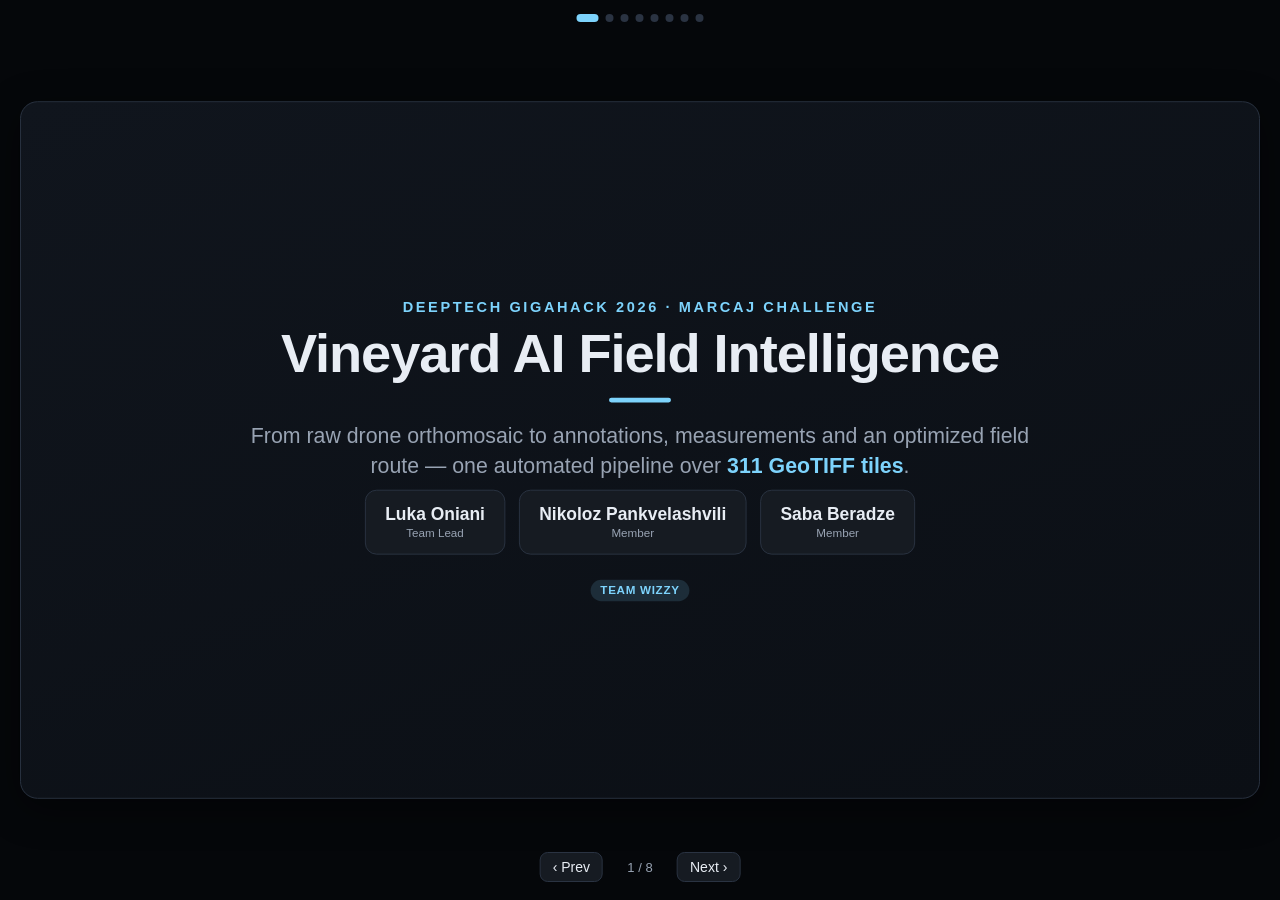
<file: pitch_deck.html>
<!DOCTYPE html>
<html lang="en">
<head>
<meta charset="UTF-8">
<meta name="viewport" content="width=device-width, initial-scale=1.0">
<title>Wizzy — Vineyard AI Field Challenge</title>
<style>
  :root{
    --bg:#0e1116; --panel:#161b22; --panel2:#1c2330; --ink:#e8edf4; --muted:#98a3b3;
    --accent:#7dd3fc; --green:#4ade80; --amber:#fbbf24; --red:#f87171; --violet:#c4b5fd;
    --line:#2a3342; --shadow:0 10px 40px rgba(0,0,0,.45);
    --fs-h1:56px; --fs-h2:34px; --fs-lead:22px; --fs-body:18px; --fs-small:15px;
  }
  *{box-sizing:border-box; margin:0; padding:0;}
  html,body{height:100%;}
  body{
    background:#05070a; color:var(--ink);
    font-family:-apple-system,BlinkMacSystemFont,"Segoe UI",Inter,Roboto,Helvetica,Arial,sans-serif;
    display:flex; align-items:center; justify-content:center; overflow:hidden;
  }
  /* Fixed 16:9 stage, scaled to viewport — guarantees no reflow/overlap */
  #stage{
    position:relative; width:1280px; height:720px;
    transform-origin:center center;
  }
  .slide{
    position:absolute; inset:0; width:1280px; height:720px;
    background:linear-gradient(160deg,#10151d 0%,#0b0f15 100%);
    border:1px solid var(--line); border-radius:18px; box-shadow:var(--shadow);
    padding:56px 64px; display:none; flex-direction:column; overflow:hidden;
  }
  .slide.active{display:flex;}
  .kicker{
    font-size:var(--fs-small); letter-spacing:.18em; text-transform:uppercase;
    color:var(--accent); font-weight:700; margin-bottom:10px;
  }
  h1{font-size:var(--fs-h1); line-height:1.05; font-weight:800; letter-spacing:-.02em;}
  h2{font-size:var(--fs-h2); line-height:1.1; font-weight:800; letter-spacing:-.01em; margin-bottom:6px;}
  .lead{font-size:var(--fs-lead); color:var(--muted); line-height:1.4; font-weight:500;}
  p,li{font-size:var(--fs-body); line-height:1.5; color:var(--ink);}
  .muted{color:var(--muted);}
  .row{display:flex; gap:22px;}
  .col{flex:1; min-width:0;}
  .grid2{display:grid; grid-template-columns:1fr 1fr; gap:20px;}
  .grid3{display:grid; grid-template-columns:repeat(3,1fr); gap:18px;}
  .grid4{display:grid; grid-template-columns:repeat(4,1fr); gap:16px;}
  .card{
    background:var(--panel); border:1px solid var(--line); border-radius:14px;
    padding:22px 22px; display:flex; flex-direction:column; gap:8px; min-width:0;
  }
  .card h3{font-size:19px; font-weight:700;}
  .card p{font-size:var(--fs-small); color:var(--muted); line-height:1.45;}
  .tag{display:inline-block; font-size:12px; font-weight:700; letter-spacing:.06em;
    text-transform:uppercase; padding:4px 10px; border-radius:999px;}
  .tag.blue{background:rgba(125,211,252,.14); color:var(--accent);}
  .tag.green{background:rgba(74,222,128,.14); color:var(--green);}
  .tag.amber{background:rgba(251,191,36,.14); color:var(--amber);}
  .tag.violet{background:rgba(196,181,253,.14); color:var(--violet);}
  .stat{font-size:44px; font-weight:800; letter-spacing:-.02em; line-height:1;}
  .stat.green{color:var(--green);} .stat.blue{color:var(--accent);}
  .stat.amber{color:var(--amber);} .stat.violet{color:var(--violet);}
  .stat-lbl{font-size:13px; color:var(--muted); text-transform:uppercase; letter-spacing:.08em; margin-top:8px;}
  ul{margin-left:0; list-style:none; display:flex; flex-direction:column; gap:10px;}
  ul li{position:relative; padding-left:26px;}
  ul li::before{content:""; position:absolute; left:4px; top:9px; width:9px; height:9px;
    border-radius:3px; background:var(--accent);}
  ol.stories{margin-left:0; list-style:none; display:flex; flex-direction:column; gap:12px; counter-reset:s;}
  ol.stories li{position:relative; padding-left:44px; counter-increment:s;}
  ol.stories li::before{content:counter(s); position:absolute; left:0; top:-2px;
    width:30px; height:30px; border-radius:9px; background:var(--panel2);
    border:1px solid var(--line); color:var(--accent); font-weight:800;
    display:flex; align-items:center; justify-content:center; font-size:15px;}
  .pipe{display:flex; align-items:stretch; gap:0; margin-top:8px;}
  .pipe .step{flex:1; background:var(--panel); border:1px solid var(--line);
    border-radius:12px; padding:16px 14px; text-align:center; display:flex;
    flex-direction:column; gap:6px; justify-content:center; min-width:0;}
  .pipe .step .ic{font-size:24px;}
  .pipe .step b{font-size:15px;}
  .pipe .step span{font-size:12px; color:var(--muted); line-height:1.35;}
  .pipe .arr{display:flex; align-items:center; color:var(--muted); font-size:22px; padding:0 8px;}
  .footer{position:absolute; left:64px; right:64px; bottom:22px; display:flex;
    justify-content:space-between; align-items:center; font-size:12px; color:var(--muted);}
  .footer .dot{color:var(--accent); font-weight:700;}
  .members{display:flex; gap:14px; flex-wrap:wrap; margin-top:8px;}
  .member{background:var(--panel); border:1px solid var(--line); border-radius:12px;
    padding:14px 20px; display:flex; flex-direction:column; gap:2px;}
  .member b{font-size:18px;} .member span{font-size:12px; color:var(--muted);}
  .badge{position:absolute; top:44px; right:64px; font-size:12px; color:var(--muted);
    border:1px solid var(--line); border-radius:999px; padding:6px 14px;}
  .center{align-items:center; justify-content:center; text-align:center;}
  .accentbar{width:64px; height:5px; background:var(--accent); border-radius:3px; margin:16px 0 20px;}
  .kv{display:flex; justify-content:space-between; padding:9px 0; border-bottom:1px solid var(--line); font-size:15px;}
  .kv:last-child{border-bottom:none;}
  .kv b{color:var(--green);}
  .hl{color:var(--accent); font-weight:700;}
  /* Nav */
  #nav{position:fixed; bottom:18px; left:50%; transform:translateX(-50%);
    display:flex; gap:10px; align-items:center; z-index:50;}
  #nav button{background:var(--panel); border:1px solid var(--line); color:var(--ink);
    border-radius:8px; padding:6px 12px; font-size:14px; cursor:pointer;}
  #nav button:hover{border-color:var(--accent);}
  #pageno{font-size:13px; color:var(--muted); min-width:54px; text-align:center;}
  .dots{position:fixed; top:14px; left:50%; transform:translateX(-50%);
    display:flex; gap:7px; z-index:50;}
  .dots i{width:8px; height:8px; border-radius:50%; background:#2a3342; cursor:pointer; transition:.2s;}
  .dots i.on{background:var(--accent); width:22px; border-radius:4px;}
</style>
</head>
<body>
<div class="dots" id="dots"></div>
<div id="stage">

  <!-- 1 · TITLE -->
  <section class="slide active center">
    <div class="kicker">Deeptech GigaHack 2026 · Marcaj Challenge</div>
    <h1>Vineyard AI Field Intelligence</h1>
    <div class="accentbar" style="margin-inline:auto"></div>
    <p class="lead" style="max-width:820px">
      From raw drone orthomosaic to annotations, measurements and an optimized field
      route — one automated pipeline over <span class="hl">311 GeoTIFF tiles</span>.
    </p>
    <div class="members">
      <div class="member"><b>Luka Oniani</b><span>Team Lead</span></div>
      <div class="member"><b>Nikoloz Pankvelashvili</b><span>Member</span></div>
      <div class="member"><b>Saba Beradze</b><span>Member</span></div>
    </div>
    <div style="margin-top:26px" class="tag blue">Team Wizzy</div>
  </section>

  <!-- 2 · PROBLEM -->
  <section class="slide">
    <div class="badge">Business case</div>
    <div class="kicker">The problem</div>
    <h2>Vineyards are inspected by hand — slowly, and at scale it doesn't work</h2>
    <div class="accentbar"></div>
    <div class="row" style="flex:1; gap:26px">
      <div class="col">
        <p class="muted" style="margin-bottom:16px">
          A single site here is <span class="hl">~145 ha</span> of planting, delivered as
          <span class="hl">311 tiles</span> at 2.5&nbsp;cm/px. A person walking that to map every
          plant, row, gap and piece of waste is days of work — and it's stale the moment it's done.
        </p>
        <ul>
          <li>Government needs <b>consistent, auditable</b> block &amp; row records across a region.</li>
          <li>Farmers need to know <b>where the problems are</b> and the shortest way to reach them.</li>
          <li>Manual annotation doesn't scale and isn't repeatable between inspectors.</li>
        </ul>
      </div>
      <div class="col">
        <div class="card" style="height:100%; justify-content:center">
          <div class="kicker" style="margin-bottom:14px">User stories</div>
          <ol class="stories">
            <li><b>Government inspector</b> — "Show me every block &amp; row with consistent IDs, flag missing plantings, and give me one route that visits them all and returns to start."</li>
            <li><b>Farmer / owner</b> — "Give me the shortest walk to collect waste and check disrupted rows, so I spend minutes in the field, not a day."</li>
          </ol>
        </div>
      </div>
    </div>
    <div class="footer"><span>Wizzy · Vineyard AI</span><span><span class="dot">02</span> / 08</span></div>
  </section>

  <!-- 3 · SOLUTION OVERVIEW -->
  <section class="slide">
    <div class="kicker">The solution</div>
    <h2>One pipeline: imagery in → decisions out</h2>
    <div class="accentbar"></div>
    <p class="muted" style="margin-bottom:18px; max-width:900px">
      A reproducible, code-driven pipeline that produces the exact scored deliverables —
      CVAT annotations, per-block measurements, and a validated walking route — plus an
      interactive web map for two user roles.
    </p>
    <div class="grid4" style="flex:1">
      <div class="card">
        <span class="tag green">Rows</span>
        <h3>Trained YOLO</h3>
        <p>Fine-tuned YOLO11-seg detects vine rows, stitched into consistent row IDs across tile edges.</p>
      </div>
      <div class="card">
        <span class="tag blue">Canopy</span>
        <h3>Per-plant CV</h3>
        <p>ExG vegetation index + watershed splits touching plants into individual canopy polygons.</p>
      </div>
      <div class="card">
        <span class="tag amber">Inter-row</span>
        <h3>Derived geometry</h3>
        <p>Walkable strips between adjacent rows, minus canopy — cover class from green fraction.</p>
      </div>
      <div class="card">
        <span class="tag violet">Route</span>
        <h3>Graph + TSP</h3>
        <p>Grid nav-graph over walkable ground, nearest-neighbour + 2-opt, returns to start.</p>
      </div>
    </div>
    <div class="footer"><span>Wizzy · Vineyard AI</span><span><span class="dot">03</span> / 08</span></div>
  </section>

  <!-- 4 · ARCHITECTURE / ALGORITHMS -->
  <section class="slide">
    <div class="kicker">Architecture · what runs inside</div>
    <h2>ML where it earns its keep, deterministic CV where it's reliable</h2>
    <div class="accentbar"></div>
    <div class="grid2" style="flex:1">
      <div class="card">
        <span class="tag green">Neural network</span>
        <h3>Row detection — YOLO11-seg</h3>
        <p style="color:var(--ink); font-size:15px">
          Single-class <span class="hl">row</span> model, fine-tuned on the exact-domain
          example tiles + hand-picked negative tiles (forest, field, village) to kill false
          positives. Tiled 640-px inference composited back to full 2048 tiles.
        </p>
      </div>
      <div class="card">
        <span class="tag blue">Classical CV</span>
        <h3>Canopy — ExG + watershed</h3>
        <p style="color:var(--ink); font-size:15px">
          Excess-Green index + adaptive threshold isolates foliage; distance-transform
          watershed separates touching plants into one-polygon-per-vine, per the golden rules.
        </p>
      </div>
      <div class="card">
        <span class="tag amber">Geometry / binary logic</span>
        <h3>Global IDs — world-space stitching</h3>
        <p style="color:var(--ink); font-size:15px">
          Rows reprojected to EPSG:32635; union-find groups blocks (&lt;5&nbsp;m gap) and
          stitches collinear row segments across tiles into stable <span class="hl">vineyard_id / row_id</span>.
        </p>
      </div>
      <div class="card">
        <span class="tag violet">Optimization</span>
        <h3>Route — NetworkX + 2-opt TSP</h3>
        <p style="color:var(--ink); font-size:15px">
          2&nbsp;m nav-grid clipped to passages ∪ inter-row; Dijkstra between targets, then
          nearest-neighbour + 2-opt. Hard-gated: 100% inside walkable, closed loop.
        </p>
      </div>
    </div>
    <div class="footer"><span>Wizzy · Vineyard AI</span><span><span class="dot">04</span> / 08</span></div>
  </section>

  <!-- 5 · DATA PIPELINE -->
  <section class="slide">
    <div class="kicker">Data pipeline · GeoTIFF → reports</div>
    <h2>How data flows through the system</h2>
    <div class="accentbar"></div>
    <div class="pipe">
      <div class="step"><div class="ic">🛰️</div><b>GeoTIFF tiles</b><span>311 tiles · 2048² px · 2.5 cm/px · EPSG:32635</span></div>
      <div class="arr">→</div>
      <div class="step"><div class="ic">🧠</div><b>Detect</b><span>rows (YOLO) · canopy (CV) · inter-row</span></div>
      <div class="arr">→</div>
      <div class="step"><div class="ic">🌍</div><b>Stitch IDs</b><span>world-space blocks &amp; rows, edge-consistent</span></div>
      <div class="arr">→</div>
      <div class="step"><div class="ic">📐</div><b>Measure</b><span>areas &amp; lengths in metres</span></div>
      <div class="arr">→</div>
      <div class="step"><div class="ic">📦</div><b>Export</b><span>CVAT XML · CSV · GeoJSON route</span></div>
    </div>
    <div class="grid3" style="margin-top:26px; flex:1">
      <div class="card center">
        <div class="stat blue">311</div>
        <div class="stat-lbl">Tiles ingested</div>
        <p style="text-align:center">Full site, ~145 ha, one command.</p>
      </div>
      <div class="card center">
        <div class="stat green">~4–6s</div>
        <div class="stat-lbl">Per tile (M1 Pro)</div>
        <p style="text-align:center">Rows + canopy + inter-row, tiled inference.</p>
      </div>
      <div class="card center">
        <div class="stat amber">4</div>
        <div class="stat-lbl">Output formats</div>
        <p style="text-align:center">CVAT 1.1 · measurements.csv · route.geojson · web map.</p>
      </div>
    </div>
    <div class="footer"><span>Wizzy · Vineyard AI</span><span><span class="dot">05</span> / 08</span></div>
  </section>

  <!-- 6 · DEMO -->
  <section class="slide center">
    <div class="kicker">Live demo</div>
    <h2>Interactive map — shown live</h2>
    <div class="accentbar" style="margin-inline:auto"></div>
    <p class="lead" style="max-width:760px; margin-bottom:26px">
      Detections and both routes on the real orthomosaic, verified against the organizer's
      ground-truth example tiles.
    </p>
    <div class="row" style="max-width:940px; width:100%; gap:20px">
      <div class="col card">
        <span class="tag blue" style="align-self:center">Blue route</span>
        <h3 style="text-align:center">Government inspector</h3>
        <p style="text-align:center">Visits inspection targets + waste, returns to start.</p>
      </div>
      <div class="col card">
        <span class="tag red" style="align-self:center; background:rgba(248,113,113,.14); color:var(--red)">Red route</span>
        <h3 style="text-align:center">Farmer</h3>
        <p style="text-align:center">Shortest waste-collection walk on the same graph.</p>
      </div>
      <div class="col card">
        <span class="tag green" style="align-self:center">Layers</span>
        <h3 style="text-align:center">All four classes</h3>
        <p style="text-align:center">Canopy · rows · inter-row · route, filterable by ID.</p>
      </div>
    </div>
    <p class="muted" style="margin-top:26px; font-size:15px">→ Switching to the live web interface now.</p>
    <div class="footer"><span>Wizzy · Vineyard AI</span><span><span class="dot">06</span> / 08</span></div>
  </section>

  <!-- 7 · RESULTS / IMPACT -->
  <section class="slide">
    <div class="kicker">Results · verified against ground truth</div>
    <h2>Numbers we can stand behind</h2>
    <div class="accentbar"></div>
    <div class="row" style="flex:1; gap:26px">
      <div class="col">
        <div class="grid2">
          <div class="card center"><div class="stat green">24</div><div class="stat-lbl">Rows detected</div><p style="text-align:center">vs 26 ground truth (r006_c004)</p></div>
          <div class="card center"><div class="stat blue">26</div><div class="stat-lbl">Inter-row areas</div><p style="text-align:center">vs 25 ground truth</p></div>
          <div class="card center"><div class="stat amber">162</div><div class="stat-lbl">Canopy polygons</div><p style="text-align:center">per-plant, one tile</p></div>
          <div class="card center"><div class="stat violet">3,456 m</div><div class="stat-lbl">Route length</div><p style="text-align:center">closed loop · 100% inside walkable</p></div>
        </div>
      </div>
      <div class="col">
        <div class="card" style="height:100%">
          <div class="kicker" style="margin-bottom:8px">Impact</div>
          <ul>
            <li><b>Repeatable &amp; auditable</b> — same code, same rules, every tile gets an answer.</li>
            <li><b>Minutes, not days</b> — the whole site processes end-to-end in one run.</li>
            <li><b>Two users, one system</b> — inspector and farmer routes from the same graph.</li>
            <li><b>Standards-native</b> — CVAT 1.1 + EPSG:32635 GeoJSON, ready for existing GIS tools.</li>
            <li><b>Reproducible</b> — pinned deps + Dockerfile + committed model weights.</li>
          </ul>
        </div>
      </div>
    </div>
    <div class="footer"><span>Wizzy · Vineyard AI</span><span><span class="dot">07</span> / 08</span></div>
  </section>

  <!-- 8 · SCALING -->
  <section class="slide">
    <div class="kicker">Product scaling to industry</div>
    <h2>Top&nbsp;5 features to take this to the field</h2>
    <div class="accentbar"></div>
    <div class="grid3" style="flex:1; grid-auto-rows:1fr">
      <div class="card">
        <span class="tag green">01</span><h3>Neural canopy &amp; waste</h3>
        <p>Replace classical canopy with a trained instance segmenter and add a waste detector for higher IoU and full-class coverage.</p>
      </div>
      <div class="card">
        <span class="tag blue">02</span><h3>Change detection over time</h3>
        <p>Compare flights season-to-season — flag new gaps, vine loss and vigor decline automatically.</p>
      </div>
      <div class="card">
        <span class="tag amber">03</span><h3>Vine-health &amp; yield layer</h3>
        <p>Add NDVI/multispectral vigor scoring per row and block for agronomic advisory.</p>
      </div>
      <div class="card">
        <span class="tag violet">04</span><h3>Fleet &amp; drone routing</h3>
        <p>Extend the router to ground robots / spray drones with turn and battery constraints.</p>
      </div>
      <div class="card">
        <span class="tag green">05</span><h3>Regional dashboard &amp; API</h3>
        <p>Multi-site portal for regulators: subsidy compliance, block registry, exportable reports.</p>
      </div>
      <div class="card center" style="background:linear-gradient(150deg,#12202b,#0d151c); border-color:#274050">
        <div class="stat blue" style="font-size:34px">Wizzy</div>
        <p style="text-align:center; margin-top:8px">From one hackathon site<br>to a regional platform.</p>
      </div>
    </div>
    <div class="footer"><span>Wizzy · Vineyard AI</span><span><span class="dot">08</span> / 08</span></div>
  </section>

</div>

<div id="nav">
  <button onclick="go(-1)">‹ Prev</button>
  <span id="pageno">1 / 8</span>
  <button onclick="go(1)">Next ›</button>
</div>

<script>
  const slides=[...document.querySelectorAll('.slide')];
  const dotsWrap=document.getElementById('dots');
  const pageno=document.getElementById('pageno');
  let i=0;
  slides.forEach((_,k)=>{const d=document.createElement('i'); d.onclick=()=>show(k); dotsWrap.appendChild(d);});
  const dots=[...dotsWrap.children];
  function show(n){
    i=Math.max(0,Math.min(slides.length-1,n));
    slides.forEach((s,k)=>s.classList.toggle('active',k===i));
    dots.forEach((d,k)=>d.classList.toggle('on',k===i));
    pageno.textContent=(i+1)+' / '+slides.length;
  }
  function go(d){show(i+d);}
  document.addEventListener('keydown',e=>{
    if(e.key==='ArrowRight'||e.key==='PageDown'||e.key===' ')go(1);
    if(e.key==='ArrowLeft'||e.key==='PageUp')go(-1);
    if(e.key==='Home')show(0); if(e.key==='End')show(slides.length-1);
  });
  // Scale the fixed 1280x720 stage to fit any window without distortion
  const stage=document.getElementById('stage');
  function fit(){
    const pad=40;
    const s=Math.min((innerWidth-pad)/1280,(innerHeight-pad)/720);
    stage.style.transform='scale('+s+')';
  }
  addEventListener('resize',fit); fit(); show(0);
</script>
</body>
</html>
</file>
